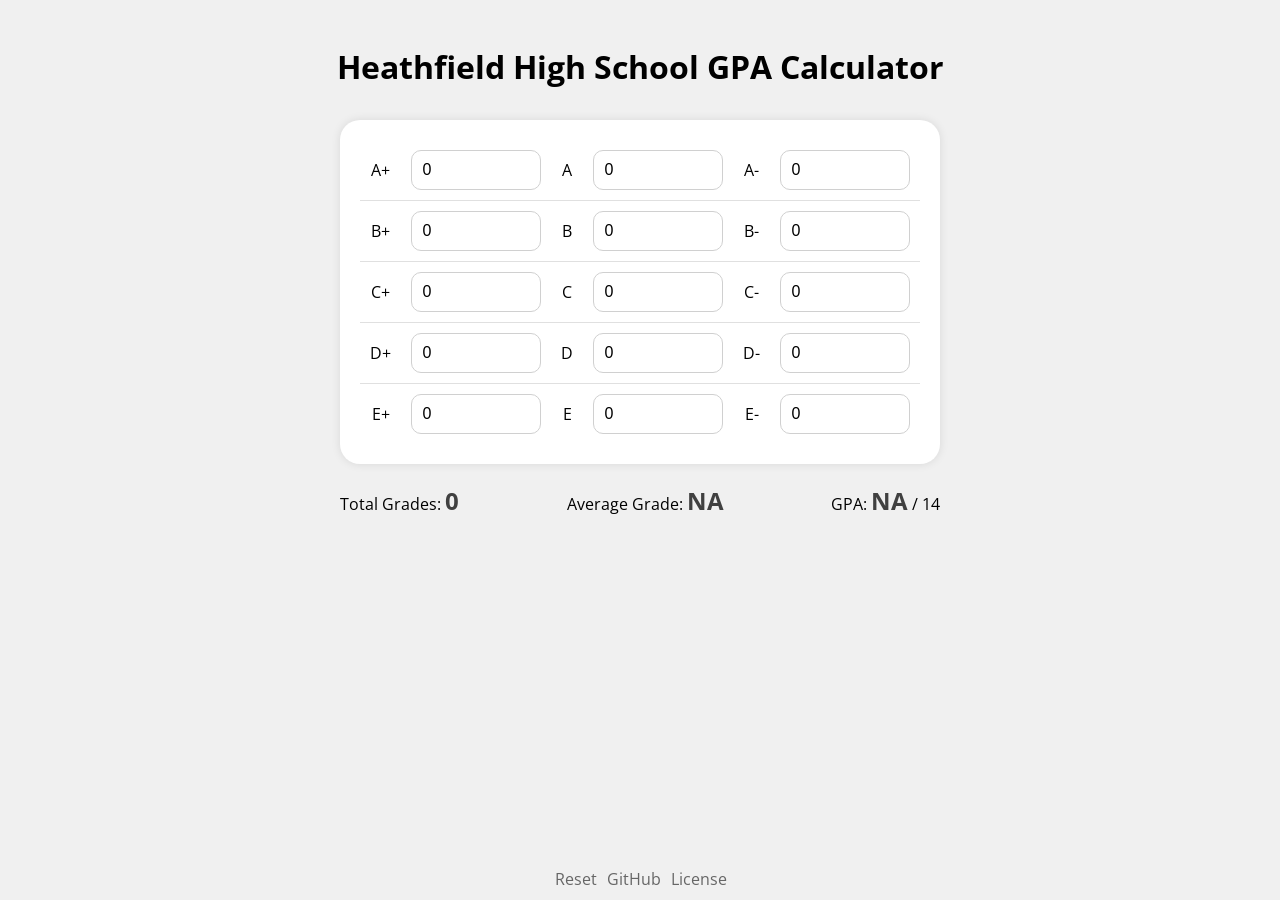
<file: index.html>
<!--index.html-->
<!DOCTYPE html>
<html lang="en-AU">
    <head>
        <title>Heathfield High School GPA Calculator</title>
        <meta name="description" content="A simple GPA calculator for Heathfield High school students. Calculate your GPA and find averages to predict your grades." />
        <meta charset="UTF-8" />
        <meta name="viewport" content="width=device-width, initial-scale=1" />
        <link rel="stylesheet" href="style.css" />
        <meta name="keywords" content="Heathfield High School, HHS, HHS GPS, HHS GPA Calculator, 14 GPA Calculator, 14 Point GPA Calculator, GPA Calculator, Heathfield HS GPA Calculator, Heathfield GPA Calc" />
        <meta name="author" content="Josh Newman" />
        <meta name="robots" content="index, follow" />
        <meta name="googlebot" content="index, follow" />
        <meta name="bingbot" content="index, follow" />
        <meta property="og:title" content="Heathfield High School GPA Calculator" />
        <meta property="og:description" content="A simple GPA calculator for Heathfield High School students. Calculate your GPA and find averages to predict your grades." />
        <meta property="og:type" content="website" />
        <link rel="apple-touch-icon" sizes="180x180" href="/icons/apple-touch-icon.png" />
        <link rel="icon" type="image/png" sizes="32x32" href="/icons/favicon-32x32.png" />
        <link rel="icon" type="image/png" sizes="16x16" href="/icons/favicon-16x16.png" />
        <link rel="manifest" href="/icons/site.webmanifest" />
        <link rel="mask-icon" href="/icons/safari-pinned-tab.svg" color="#5bbad5" />
        <link rel="shortcut icon" href="/favicon.ico" />
        <meta name="msapplication-TileColor" content="#a8dadc" />
        <meta name="msapplication-config" content="/icons/browserconfig.xml" />
    </head>
    <body>
        <h1>Heathfield High School GPA Calculator</h1>
        <div id="container">
            <div id="gpa-wrap">
                <noscript id="nojs">You need JavaScript to run this app</noscript>
            </div>
            <div id="results">
                <div class="result">Total Grades: <span id="grade-count">0</span></div>
                <div class="result">Average Grade: <span id="average-grade">NA</span></div>
                <div class="result">GPA: <span id="gpa-average">0</span> / 14</div>
            </div>
        </div>
        <div id="infobuttons">
            <a href="https://github.com/JoshNewmann/Heathfield-High-School-GPA-Calculator" class="github-button">
                <img src="icons/github.svg" alt="GitHub Icon">
            </a>
            <a href="" onclick="resetInputs()" class="reset-button">
                <img src="icons/refresh-reverse.svg" alt="Refresh Icon">
            </a>
        </div>
        <div id="footer">
            <div class="footer_item"><a class="footerlink" href="" onclick="resetInputs()">Reset</a></div>
            <div class="footer_item"><a class="footerlink" href="https://github.com/JoshNewmann/Heathfield-High-School-GPA-Calculator" target="_blank">GitHub</a></div>
            <div class="footer_item"><a class="footerlink" href="https://github.com/JoshNewmann/Heathfield-High-School-GPA-Calculator/blob/main/LICENSE" target="_blank">License</a></div>
        </div>
        <script src="script.js"></script>
    </body>
</html>
</file>
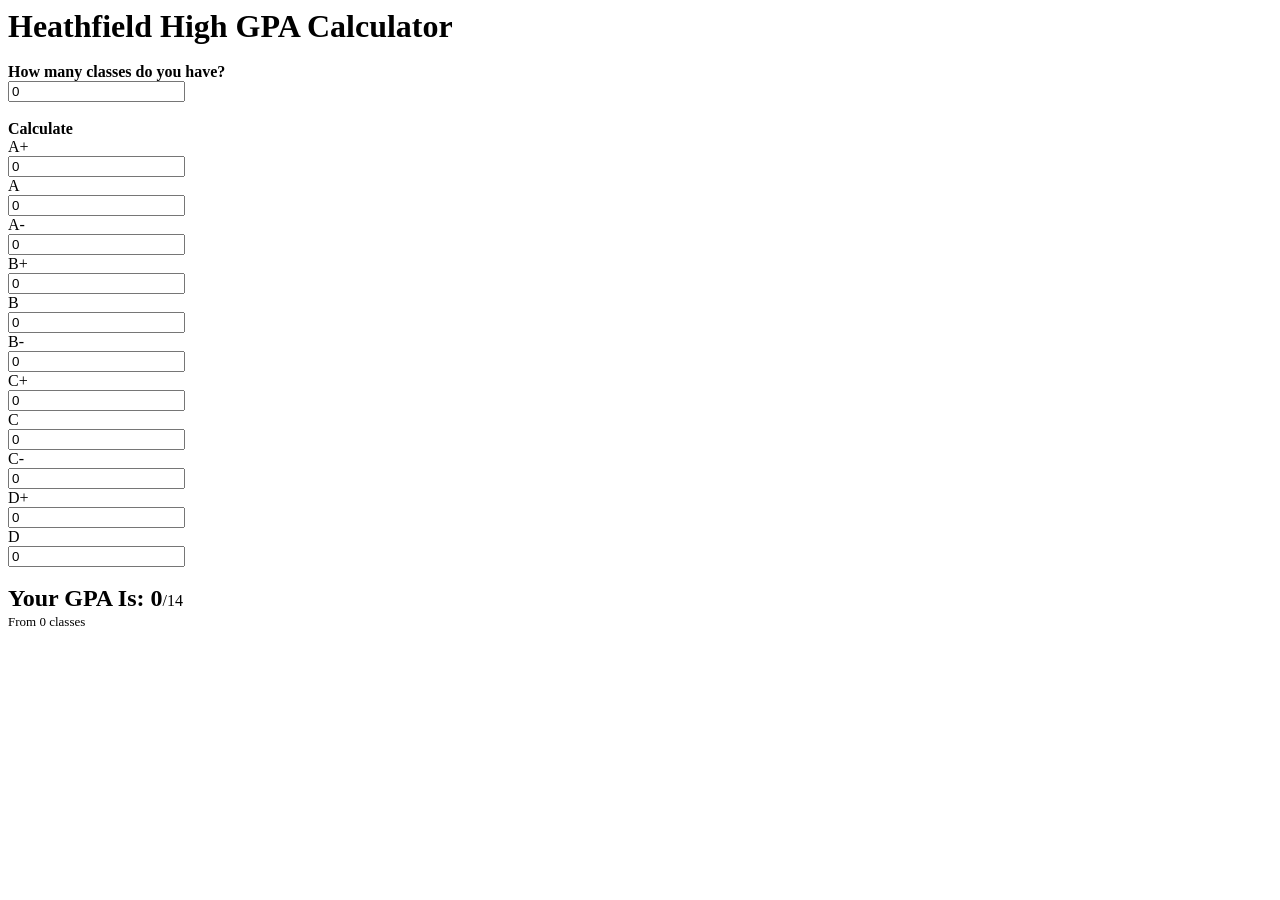
<file: GPA Calculator 5.html>
<!DOCTYPE html>
<html>
<head>
<script type="text/javascript">
function updateOutput() { 
		//get form
	var form = document.getElementById("calc");
		//get output
	var out = form.elements["z"];
	var ce = form.elements["f"];
		//get two numbers
	var num1 = parseInt(form.elements["ap"].value);
	var num2 = parseInt(form.elements["a"].value);
	var num3 = parseInt(form.elements["am"].value);
	var num4 = parseInt(form.elements["bp"].value);
	var num5 = parseInt(form.elements["b"].value);
	var num6 = parseInt(form.elements["bm"].value);
	var num7 = parseInt(form.elements["cp"].value);
	var num8 = parseInt(form.elements["c"].value);
	var num9 = parseInt(form.elements["cm"].value);
	var num10 = parseInt(form.elements["dp"].value);
	var num11 = parseInt(form.elements["d"].value);
	var num12 = parseInt(form.elements["op"].value);
	ce.value = (num1+num2+num3+num4+num5+num6+num7+num8+num9+num10+num11)
	
		//get class number
	var operator = parseInt(form.elements["op"].value);
		//change division to correspond to class number
	switch(operator)

	{
		//7 classes
		case 0:
		out.value = (((num1*14)+(num2*13)+(num3*12)+(num4*11)+(num5*10)+(num6*9)+(num7*8)+(num8*7)+(num9*6)+(num10*5)+(num11*4))/1).toFixed(3);
	  	break;
	  	//8 classes
		case 1: out.value = (((num1*14)+(num2*13)+(num3*12)+(num4*11)+(num5*10)+(num6*9)+(num7*8)+(num8*7)+(num9*6)+(num10*5)+(num11*4))/1).toFixed(3);
		break;
		default: out.value = (((num1*14)+(num2*13)+(num3*12)+(num4*11)+(num5*10)+(num6*9)+(num7*8)+(num8*7)+(num9*6)+(num10*5)+(num11*4))/num12).toFixed(3);
	  	break;
	}
}

</script>
</head>
<body>
<font face = "Verdana" size = "6"><strong>Heathfield High GPA Calculator</strong></font>
<form id="calc" oninput="updateOutput()">
<br>
 <font face = "Calibri">
<div class="lessonselect"><strong>How many classes do you have? </strong> </div>
<input name="op" onchange="updateOutput()" type="number" value="0"/>
<div class="lessonselect"> <br>
  <strong> Calculate</strong></div>
<div class="aplus"> A+ </div>
<input name="ap" type="number" value="0" />
<div class="a">A</div>
<input name="a" type="number" value="0" />
<div class="aminus">A-</div>
<input name="am" type="number" value="0" />
<div class="bplus">B+</div>
<input name="bp" type="number" value="0" />
<div class="b">B</div>
<input name="b" type="number" value="0" />
<div class="bminus">B-</div>
<input name="bm" type="number" value="0" />
<div class="cplus">C+</div>
<input name="cp" type="number" value="0" />
<div class="c">C</div>
<input name="c" type="number" value="0" />
<div class="cminus">C-</div>
<input name="cm" type="number" value="0" />
<div class="dplus">D+</div>
<input name="dp" type="number" value="0" />
<div class="d">D</div>
<input name="d" type="number" value="0" /><br> <br> </font>
<font face = "Verdana" size = "3"><strong style="font-size:150%">Your GPA Is: 
<output name="z" for="ap a am bp b bm">0</output></strong><text>/14</text><br>
<font face = "Calibri" size = "2"><text>From</text> <output name="f" for="classesenteredvariable">0</output> classes
</font>
</form> 

</body>
</html>
</file>
<file: style.css>
/*style.css*/
@font-face {
    font-family: "Open Sans";
    src: url("./fonts/WOFF2/OpenSans-Bold.woff2") format("woff2"), url("./fonts/WOFF/OpenSans-Bold.woff") format("woff");
    font-weight: bold;
    font-style: normal;
}

@font-face {
    font-family: "Open Sans";
    src: url("./fonts/WOFF2/OpenSans-Regular.woff2") format("woff2"), url("./fonts/WOFF/OpenSans-Regular.woff") format("woff");
    font-weight: normal;
    font-style: normal;
}
body {
    font-family: "Open Sans", sans-serif;
    background-color: #f0f0f0;
}

h1 {
    font-family: "Open Sans", sans-serif;
    text-align: center;
}

@media screen and (min-width: 650px) {    
    h1 {
        font-family: "Open Sans", sans-serif;
        text-align: center;
        margin-top: 5vh;
        margin-bottom: 3.5vh;
    }
}

/* Styling for div containing the GPA calculator */

#container {
    width: 600px;
    margin: 0 auto;
}

#gpa-wrap {
    background-color: #ffffff;
    border-radius: 20px;
    box-shadow: 0 0 10px rgba(0, 0, 0, 0.1);
    padding: 20px;
}

/* Table styling */
table {
    width: 100%;
    border-collapse: collapse;
}

td {
    padding: 10px;
    border-bottom: 1px solid #e0e0e0;
    text-align: center;
}
.last-row td {
    border-bottom: none;
}

/* Input Styling */

input {
    width: 82.5%;
    border: 1px solid #d0d0d0;
    border-radius: 10px;
    padding: 10px;
    font-size: 16px;
    outline: none;
    margin-right: 0%;
}

input:focus {
    border-color: #8080ff;
    box-shadow: inset 0 0 5px rgba(128, 128, 255, 0.5);
}

/* Results Styling */

#results {
    display: flex;
    justify-content: space-between;
    align-items: center;
    margin-top: 20px;
    padding-bottom: 40px;
}

#results span {
    font-weight: bold;
    font-size: 24px;
    color: #404040;
}

@media screen and (max-width: 650px) {
    #container {
        width: 100%;
    }

    #gpa-wrap {
        margin: 0 auto;
    }

    input {
        padding-left: 5px;
        margin: 0 auto;
        width: 50%;
    }

    td {
        padding-right: 0px;
    }

    #results {
        flex-direction: column;
    }

    .result {
        margin-bottom: 5px;
    }
}

/*GitHub and Reset Links*/

#footer {
    position: fixed;
    bottom: 0;
    width: 100%;
    text-align: center;
    padding: 10px;
    display: flex;
    justify-content: center;
    margin-left: -17.5px;
}

#footer a,
.footerlink a,
.footer_item a {
    color: #666666;
    text-decoration: none;
    display: inline-block;
    -webkit-transform: translateZ(0);
    transform: translateZ(0);
    transition: opacity .15s ease, transform .15s ease;
}

#footer a:hover,
.footerlink:hover a,
.footer_item:hover a {
    color: #404040;
    opacity: .6;
    -webkit-transform: skewX(-10deg) translateZ(0);
    transform: skewX(-10deg) translateZ(0);
}

.footerlink a,
.footer_item a {
    margin-left: 5px;
    margin-right: 5px;
}

#infobuttons {
    display: none;
}

@media screen and (max-height: 670px) {
    #footer {
        display: none;
        transition: 0.5s;
    }

    #infobuttons {
        display: block;
    }
}

.reset-button {
    right: 20px;
}

.github-button {
    left: 20px;
}

.github-button,
.reset-button {
    position: fixed;
    bottom: 20px;
    background-color: #404040;
    border: none;
    border-radius: 50%;
    cursor: pointer;
    transition: background-color 0.3s;
    padding: 8px;
    display: flex;
    align-items: center;
    justify-content: center;
    text-decoration: none;
    margin: 0;
    z-index: 1;
}

.github-button:hover,
.reset-button:hover {
    background-color: #262626; /* Darker GitHub color on hover */
}

.github-button svg,
.reset-button svg {
    width: 18px; /* Adjust the size of the SVG icon */
    height: 18px;
}
</file>
